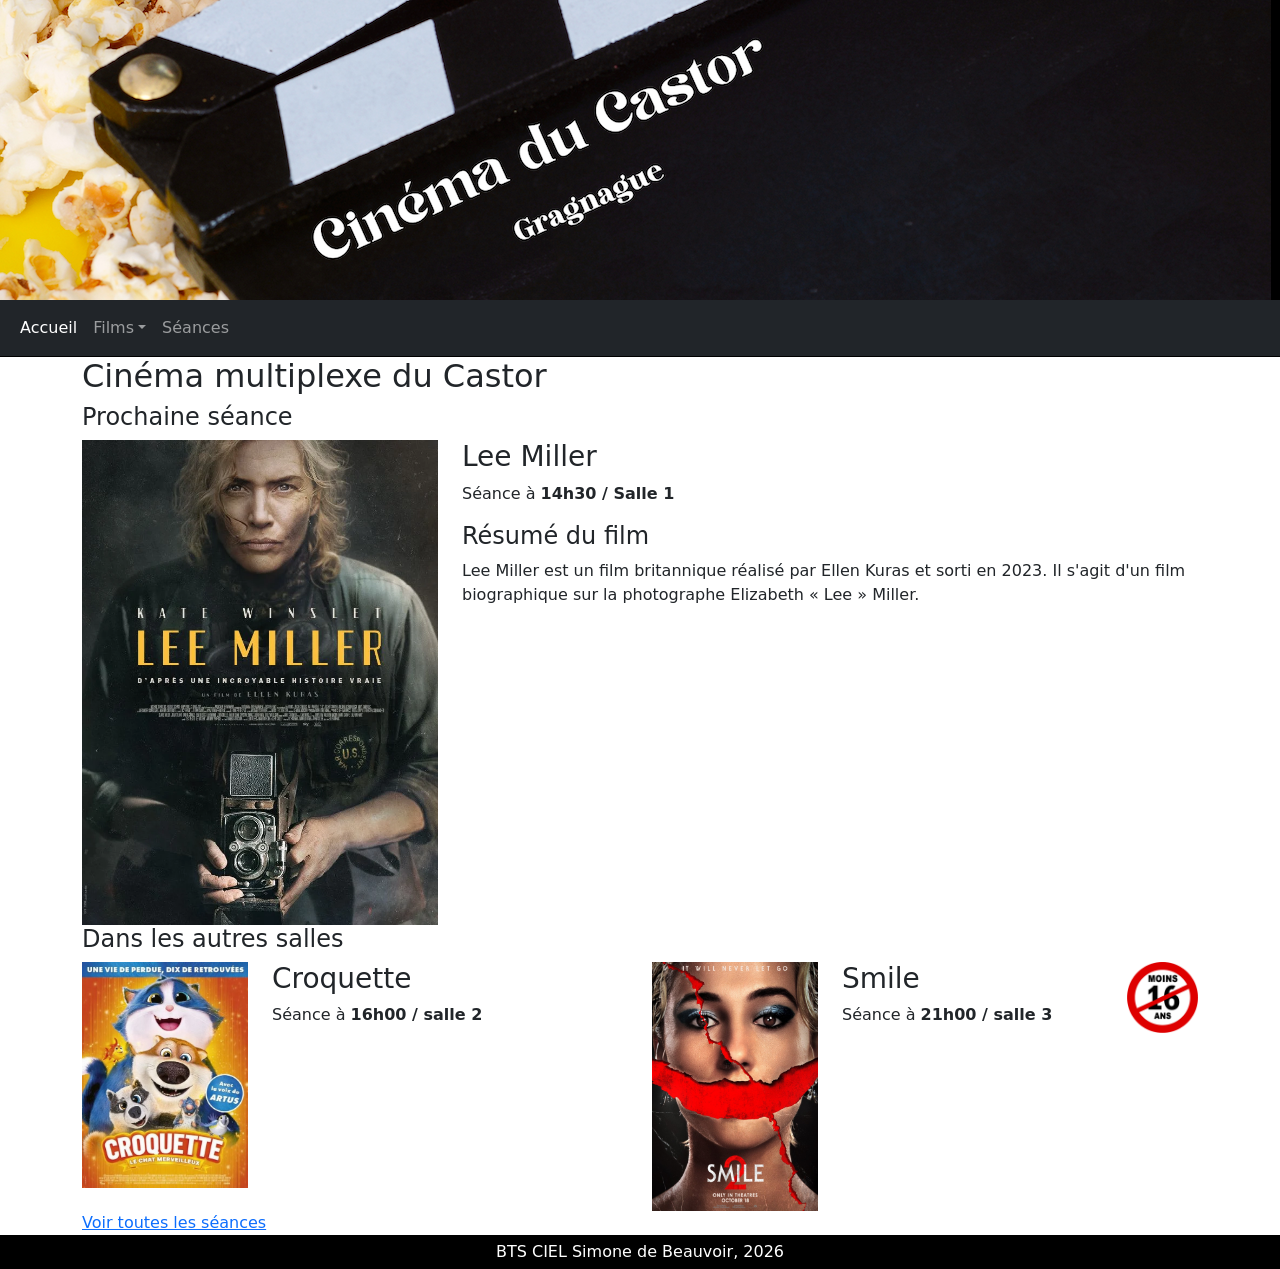
<file: html/index.html>
<!doctype html>
<html lang="fr">
<head>
    <meta charset="utf-8">
    <meta name="viewport" content="width=device-width, initial-scale=1">
    <title>Cinéma Multiplexe du Castor</title>
    <link href="https://cdn.jsdelivr.net/npm/bootstrap@5.3.3/dist/css/bootstrap.min.css" rel="stylesheet"
          integrity="sha384-QWTKZyjpPEjISv5WaRU9OFeRpok6YctnYmDr5pNlyT2bRjXh0JMhjY6hW+ALEwIH" crossorigin="anonymous">
    <link href="styles.css" rel="stylesheet">
</head>
<body class="d-flex flex-column min-vh-100">

<header class="bg-black">
    <img src="images/banner.png" class="img-fluid"/>
</header>
<nav class="navbar navbar-expand-sm bg-dark navbar-dark">
    <div class="container-fluid">
        <button class="navbar-toggler" type="button" data-bs-toggle="collapse" data-bs-target="#menu">
            <span class="navbar-toggler-icon"></span>
        </button>
        <div class="collapse navbar-collapse" id="menu">
            <ul class="navbar-nav">
                <li class="nav-item">
                    <a class="nav-link active" href="index.html">Accueil</a>
                </li>
                <li class="nav-item dropdown">
                    <a class="nav-link dropdown-toggle" href="#" role="button" data-bs-toggle="dropdown">Films</a>
                    <ul class="dropdown-menu">
                        <li><a class="dropdown-item" href="film-croquette.html">Croquette</a></li>
                        <li><a class="dropdown-item" href="film-leemiller.html">Lee Miller</a></li>
                        <li><a class="dropdown-item" href="film-smile.html">Smile</a></li>
                    </ul>
                </li>
                <li class="nav-item">
                    <a class="nav-link" href="seances.html">Séances</a>
                </li>
            </ul>
        </div>
    </div>
</nav>
<div id="main" class="container-fluid">
<div class="container">
    <h2>Cinéma multiplexe du Castor</h2>
    <h4>Prochaine séance</h4>

    <div class="row">
        <div class="col-sm-4">
            <img src="images/affiche-leemiller.png" class="img-fluid" alt="Lee Miller">
        </div>
        <div class="col-sm-8">
            <h3 class="film">Lee Miller</h3>
            <p>Séance à <strong>14h30 / Salle 1</strong></p>
            <h4>Résumé du film</h4>
            <p>Lee Miller est un film britannique réalisé par Ellen Kuras et sorti en 2023. Il s'agit d'un film biographique sur la photographe Elizabeth « Lee » Miller.</p>
        </div>
    </div>
</div>

<div class="container">
    <h4>Dans les autres salles</h4>
    <div class="row">
        <div class="col-md-6">
            <div class="row">
                <div class="col-4">
                    <img src="images/affiche-croquette.jpg" class="img-fluid" alt="Croquette">
                </div>
                <div class="col-8">
                    <h3 class="film">Croquette</h3>
                    <p>Séance à <strong>16h00 / salle 2</strong></p>
                </div>
            </div>
        </div>

        <div class="col-md-6">
            <div class="row">
                <div class="col-4">
                    <img src="images/affiche-smile.jpg" class="img-fluid" alt="Smile">
                </div>
                <div class="col-6">
                    <h3 class="film">Smile</h3>
                    <p>Séance à <strong>21h00 / salle 3</strong></p>
                </div>
                <div class="col-2">
                    <img src="images/interdiction-moins-de-16-ans.png" class="img-fluid" alt="-16 ans">
                </div>
            </div>
        </div>
    </div>

    <div class="row">
        <div class="col-12">
            <a href="seances.html">Voir toutes les séances</a>
        </div>
    </div>
</div>
</div>
<footer class="pied mt-auto">
    BTS CIEL Simone de Beauvoir, 2026
</footer>
<script src="https://cdn.jsdelivr.net/npm/bootstrap@5.3.3/dist/js/bootstrap.bundle.min.js"
        integrity="sha384-YvpcrYf0tY3lHB60NNkmXc5s9fDVZLESaAA55NDzOxhy9GkcIdslK1eN7N6jIeHz"
        crossorigin="anonymous"></script>
</body>
</html>
</file>
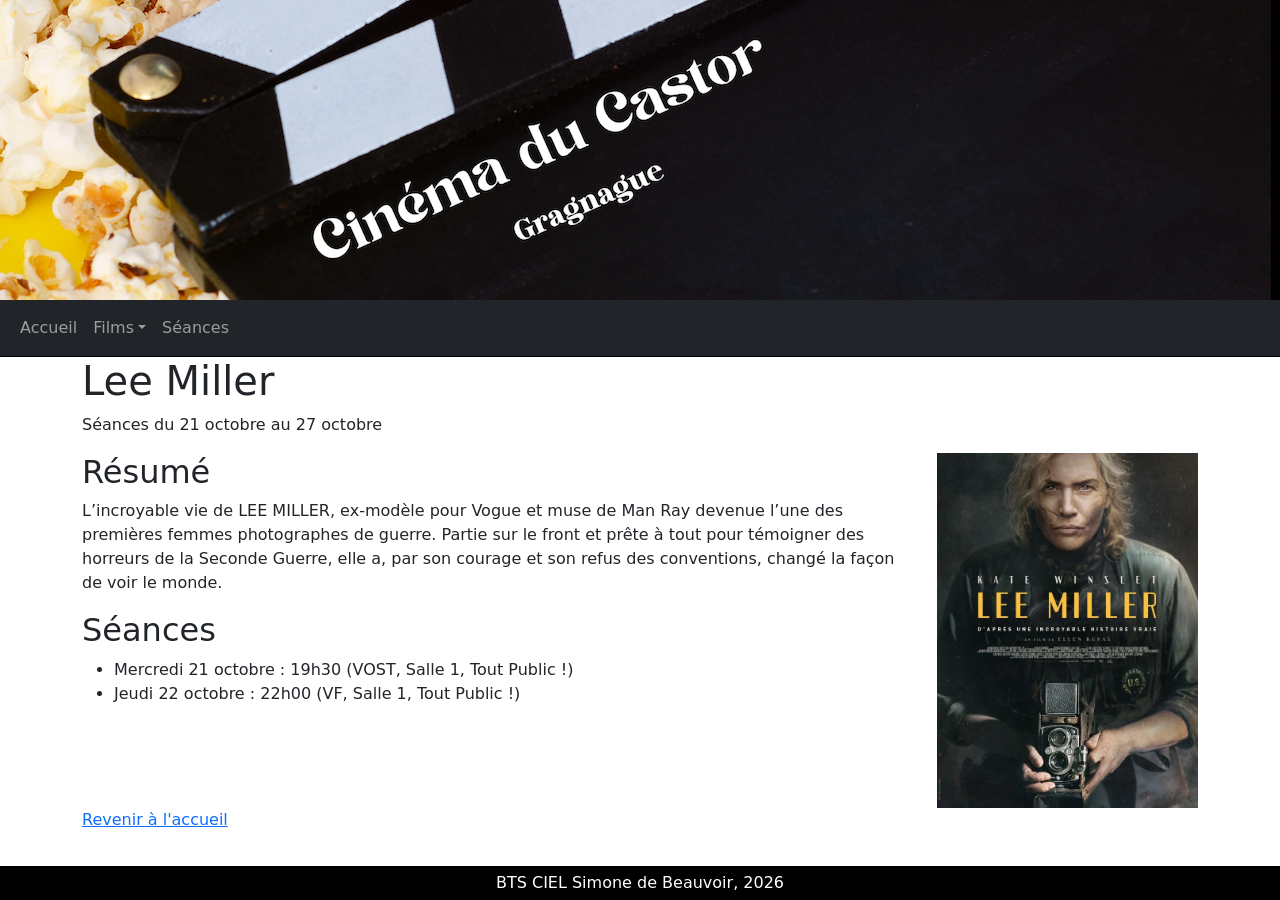
<file: html/film-leemiller.html>
<!doctype html>
<html lang="fr">
<head>
    <meta charset="utf-8">
    <meta name="viewport" content="width=device-width, initial-scale=1">
    <title>Titre de la page</title>
    <link href="https://cdn.jsdelivr.net/npm/bootstrap@5.3.3/dist/css/bootstrap.min.css" rel="stylesheet"
          integrity="sha384-QWTKZyjpPEjISv5WaRU9OFeRpok6YctnYmDr5pNlyT2bRjXh0JMhjY6hW+ALEwIH" crossorigin="anonymous">
    <link href="styles.css" rel="stylesheet">
</head>
<body class="d-flex flex-column min-vh-100">

<header class="bg-black">
    <img src="images/banner.png" class="img-fluid"/>
</header>
<nav class="navbar navbar-expand-sm bg-dark navbar-dark">
    <div class="container-fluid">
        <button class="navbar-toggler" type="button" data-bs-toggle="collapse" data-bs-target="#menu">
            <span class="navbar-toggler-icon"></span>
        </button>
        <div class="collapse navbar-collapse" id="menu">
            <ul class="navbar-nav">
                <li class="nav-item">
                    <a class="nav-link" href="index.html">Accueil</a>
                </li>
                <li class="nav-item dropdown">
                    <a class="nav-link dropdown-toggle" href="#" role="button" data-bs-toggle="dropdown">Films</a>
                    <ul class="dropdown-menu">
                        <li><a class="dropdown-item" href="film-croquette.html">Croquette</a></li>
                        <li><a class="dropdown-item" href="film-leemiller.html">Lee Miller</a></li>
                        <li><a class="dropdown-item" href="film-smile.html">Smile</a></li>
                    </ul>
                </li>
                <li class="nav-item">
                    <a class="nav-link" href="seances.html">Séances</a>
                </li>
            </ul>
        </div>
    </div>
</nav>
<div id="main" class="container-fluid">
<div class="container">
    <h1>Lee Miller</h1>
    <p>Séances du 21 octobre au 27 octobre</p>
    <div class="row">
        <div class="col-md-9">
            <h2>Résumé</h2>
            <p>L’incroyable vie de LEE MILLER, ex-modèle pour Vogue et muse de Man Ray devenue l’une des premières femmes photographes de guerre. Partie sur le front et prête à tout pour témoigner des horreurs de la Seconde Guerre, elle a, par son courage et son refus des conventions, changé la façon de voir le monde.</p>
            <h2>Séances</h2>
            <ul>
                <li>Mercredi 21 octobre : 19h30 (VOST, Salle 1, Tout Public !)</li>
                <li>Jeudi 22 octobre : 22h00 (VF, Salle 1, Tout Public !)</li>
            </ul>
        </div>
        <div class="col-md-3">
            <img src="images/affiche-leemiller.png" class="img-fluid" alt="Affiche Lee Miller">
        </div>
    </div>
    <div class="row">
        <div class="col-12">
            <a href="index.html">Revenir à l'accueil</a>
        </div>
    </div>
</div>
</div>
<footer class="pied mt-auto">
    BTS CIEL Simone de Beauvoir, 2026
</footer>
<!-- Scripts Bootstrap avec Popper inclus -->
<script src="https://cdn.jsdelivr.net/npm/bootstrap@5.3.3/dist/js/bootstrap.bundle.min.js"
        integrity="sha384-YvpcrYf0tY3lHB60NNkmXc5s9fDVZLESaAA55NDzOxhy9GkcIdslK1eN7N6jIeHz"
        crossorigin="anonymous"></script>
</body>
</html>
</file>
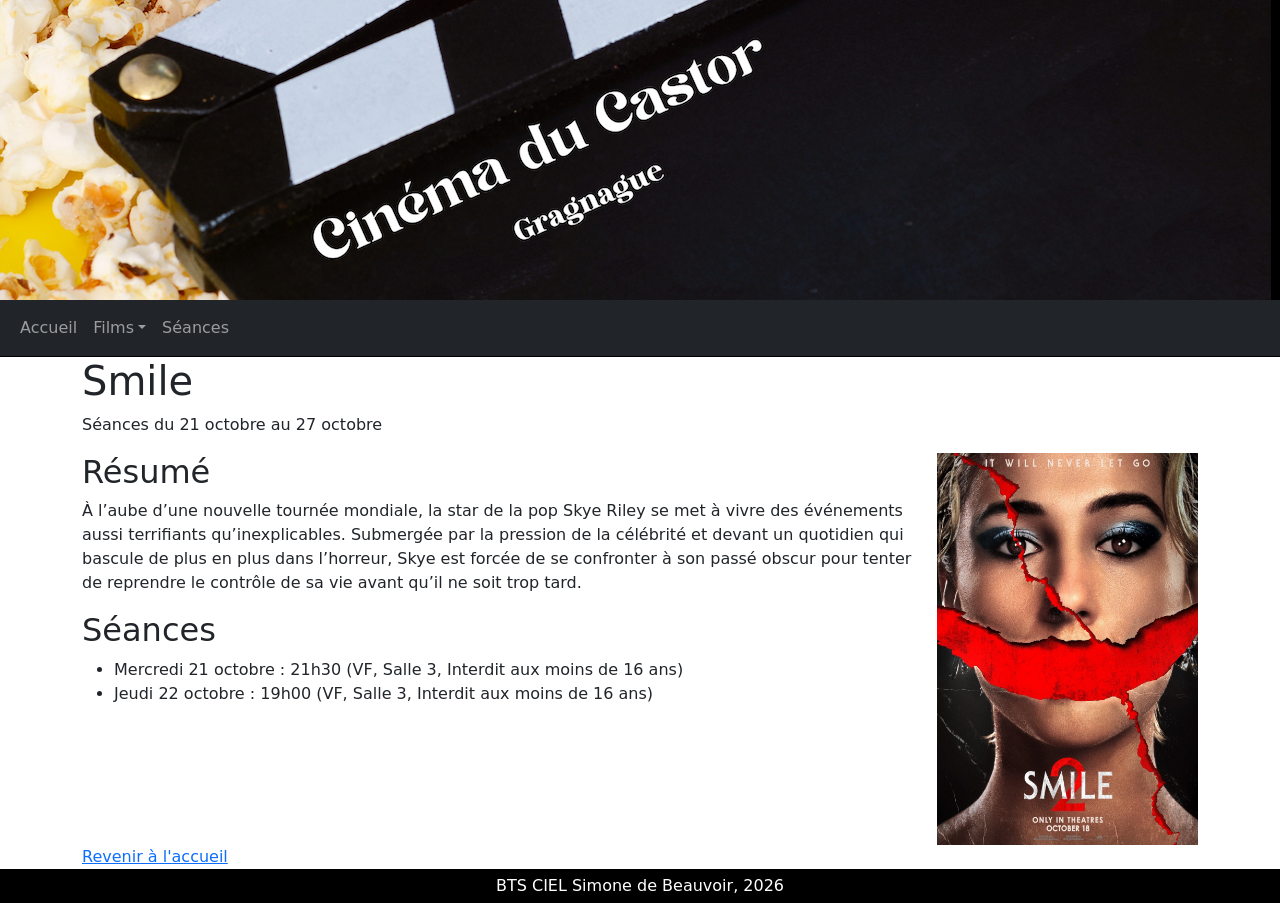
<file: html/film-smile.html>
<!doctype html>
<html lang="fr">
<head>
    <meta charset="utf-8">
    <meta name="viewport" content="width=device-width, initial-scale=1">
    <title>Titre de la page</title>
    <link href="https://cdn.jsdelivr.net/npm/bootstrap@5.3.3/dist/css/bootstrap.min.css" rel="stylesheet"
          integrity="sha384-QWTKZyjpPEjISv5WaRU9OFeRpok6YctnYmDr5pNlyT2bRjXh0JMhjY6hW+ALEwIH" crossorigin="anonymous">
    <link href="styles.css" rel="stylesheet">
</head>
<body class="d-flex flex-column min-vh-100">

<header class="bg-black">
    <img src="images/banner.png" class="img-fluid"/>
</header>
<nav class="navbar navbar-expand-sm bg-dark navbar-dark">
    <div class="container-fluid">
        <button class="navbar-toggler" type="button" data-bs-toggle="collapse" data-bs-target="#menu">
            <span class="navbar-toggler-icon"></span>
        </button>
        <div class="collapse navbar-collapse" id="menu">
            <ul class="navbar-nav">
                <li class="nav-item">
                    <a class="nav-link" href="index.html">Accueil</a>
                </li>
                <li class="nav-item dropdown">
                    <a class="nav-link dropdown-toggle" href="#" role="button" data-bs-toggle="dropdown">Films</a>
                    <ul class="dropdown-menu">
                        <li><a class="dropdown-item" href="film-croquette.html">Croquette</a></li>
                        <li><a class="dropdown-item" href="film-leemiller.html">Lee Miller</a></li>
                        <li><a class="dropdown-item" href="film-smile.html">Smile</a></li>
                    </ul>
                </li>
                <li class="nav-item">
                    <a class="nav-link" href="seances.html">Séances</a>
                </li>
            </ul>
        </div>
    </div>
</nav>
<div id="main" class="container-fluid">
<div class="container">
    <h1>Smile</h1>
    <p>Séances du 21 octobre au 27 octobre</p>
    <div class="row">
        <div class="col-md-9">
            <h2>Résumé</h2>
            <p>À l’aube d’une nouvelle tournée mondiale, la star de la pop Skye Riley se met à vivre des événements aussi terrifiants qu’inexplicables. Submergée par la pression de la célébrité et devant un quotidien qui bascule de plus en plus dans l’horreur, Skye est forcée de se confronter à son passé obscur pour tenter de reprendre le contrôle de sa vie avant qu’il ne soit trop tard.</p>
            <h2>Séances</h2>
            <ul>
                <li>Mercredi 21 octobre : 21h30 (VF, Salle 3, Interdit aux moins de 16 ans)</li>
                <li>Jeudi 22 octobre : 19h00 (VF, Salle 3, Interdit aux moins de 16 ans)</li>
            </ul>
        </div>
        <div class="col-md-3">
            <img src="images/affiche-smile.jpg" class="img-fluid" alt="Affiche Smile">
        </div>
    </div>
    <div class="row">
        <div class="col-12">
            <a href="index.html">Revenir à l'accueil</a>
        </div>
    </div>
</div>
</div>
<footer class="pied mt-auto">
    BTS CIEL Simone de Beauvoir, 2026
</footer>

<!-- Scripts Bootstrap avec Popper inclus -->
<script src="https://cdn.jsdelivr.net/npm/bootstrap@5.3.3/dist/js/bootstrap.bundle.min.js"
        integrity="sha384-YvpcrYf0tY3lHB60NNkmXc5s9fDVZLESaAA55NDzOxhy9GkcIdslK1eN7N6jIeHz"
        crossorigin="anonymous"></script>
</body>
</html>
</file>
<file: html/styles.css>
footer {
    display: flex;
    justify-content: center;
    padding: 5px;
    background-color: black;
    color: white;
}

header {
    font:
            bold 7vw Arial,
            sans-serif;
}

#menu {
    list-style-type: none;
    display: flex;
    padding: 0;
    margin-bottom: 0;
    gap: 1em;
}

nav {
    border-bottom: 1px solid black;
}

.crumbs ol {
    list-style-type: none;
    padding-left: 0;
}

.crumb {
    display: inline-block;
}

.crumb a::after {
    display: inline-block;
    color: black;
    content: ">";
    font-size: 80%;
    font-weight: bold;
    padding: 0 3px;
}

.crumb a:hover {
    color: black;
    text-decoration: underline;
}
</file>
